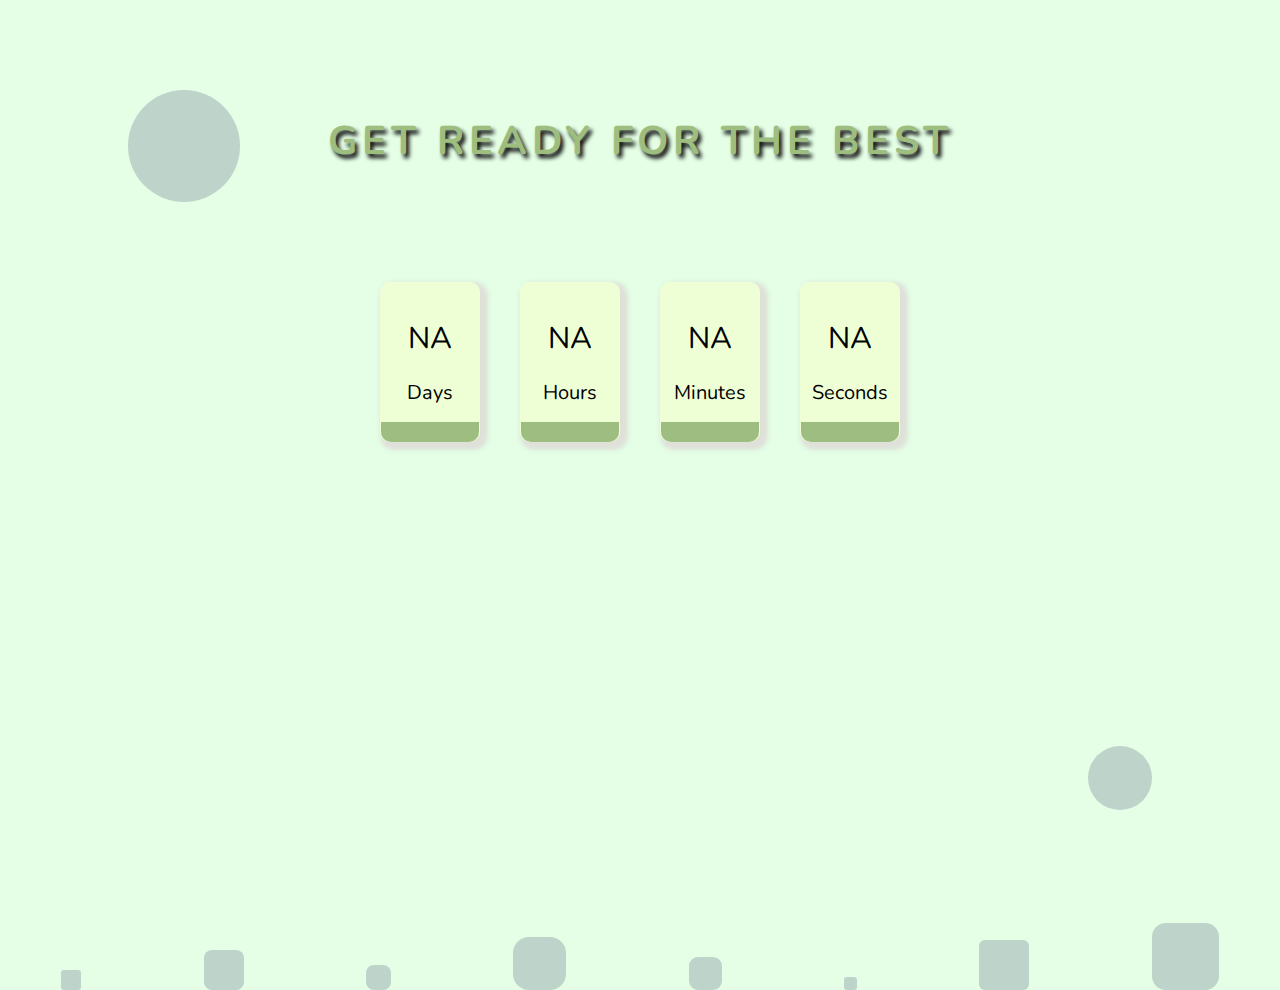
<file: index.html>
<!DOCTYPE html>
<html lang="en">
<head>
    <meta charset="UTF-8">
    <meta http-equiv="X-UA-Compatible" content="IE=edge">
    <meta name="viewport" content="width=device-width, initial-scale=1.0">
    <link rel="stylesheet" href="style/style.css">
    <link rel="preconnect" href="https://fonts.googleapis.com">
    <link rel="preconnect" href="https://fonts.gstatic.com" crossorigin>
    <link href="https://fonts.googleapis.com/css2?family=Mukta:wght@600&display=swap" rel="stylesheet">
    <link rel="preconnect" href="https://fonts.googleapis.com">
    <link rel="preconnect" href="https://fonts.gstatic.com" crossorigin>
    <link href="https://fonts.googleapis.com/css2?family=Nunito:wght@500&display=swap" rel="stylesheet">
    <title>CountDown</title>
</head>
<body>
    <section>
        <h1>get ready for the best</h1>
        <div class="clock">
            <div class="card">
                <div class="d">NA</div>
                <p>Days</p>
            </div>
            <div class="card">
                <div class="h">NA</div>
                <p>Hours</p>
            </div>
            <div class="card">
                <div class="m">NA</div>
                <p>Minutes</p>
            </div>
            <div class="card">
                <div class="s">NA</div>
                <p>Seconds</p>
            </div>
        </div>
        <div class="container">
            <div></div>
        </div>
    </section>
    <ul>
        <li></li>
        <li></li>
        <li></li>
        <li></li>
        <li></li>
        <li></li>
        <li></li>
        <li></li>
    </ul>
    <script src="js.js"></script>
</body>
</html>
</file>
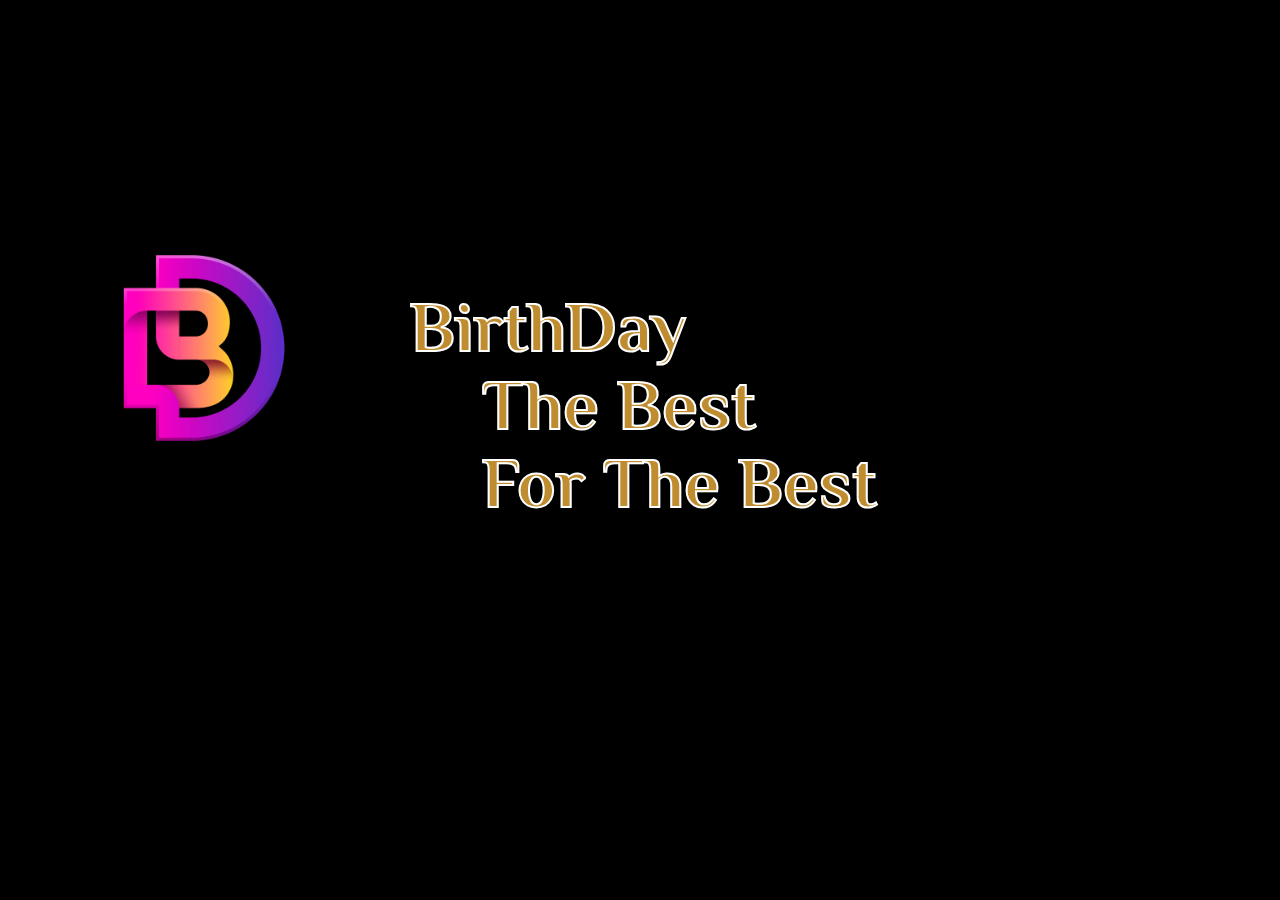
<file: 3-Introduction/index.html>
<!DOCTYPE html>
<html lang="en">
<head>
    <meta charset="UTF-8">
    <meta http-equiv="X-UA-Compatible" content="IE=edge">
    <meta name="viewport" content="width=device-width, initial-scale=1.0">
    <link rel="preconnect" href="https://fonts.googleapis.com">
<link rel="preconnect" href="https://fonts.gstatic.com" crossorigin>
<link href="https://fonts.googleapis.com/css2?family=Marhey:wght@300&family=Philosopher:wght@700&display=swap" rel="stylesheet">
    <link rel="stylesheet" href="style.css">
    <link rel="shortcut icon" href="ico.ico">
    <link rel="icon" href="png.png">
    <title>Besty</title>
</head>
<body>
    <section>
        <!-- <ul class="nav-bar">
            <ul class="o">Main
                <li>Message</li>
                <li>MiniGame</li>
                <li>Reels&Quotes</li>
            </ul>
            <li class="o">Meories</li>
            <li class="o">WhatsApp</li>
            <li class="o">More</li>
        </ul> -->
        <div class="logo"></div>
        <h2>BirthDay<br>&nbsp;&nbsp;&nbsp;&nbsp;The Best<br>&nbsp;&nbsp;&nbsp;&nbsp;For The Best</h2>
        <p class="title"></p>
    </section>
    <script src="js.js"></script>
</body>
</html>
</file>
<file: style/style.css>
@import url('https://fonts.googleapis.com/css2?family=Mukta:wght@600&display=swap');
*{
    margin: 0;
    padding: 0;
}
body{
    width: 100%;
    height: 100vh;
    background-color: rgba(225, 255, 227, 0.904);
    /* font-family: 'Mukta', sans-serif; */
    font-family: 'Nunito', sans-serif;
    overflow: hidden;
}
body::before {
    content: "";
    width: 7rem;
    height: 7rem;
    background-color: #9faeb08c;
    position: absolute;
    border-radius: 50%;
    top: 10%;
    left: 10%;
    animation: round infinite 5s linear;
}
body::after {
    content: "";
    width: 4rem;
    height: 4rem;
    background-color: #9faeb08c;
    position: absolute;
    border-radius: 50%;
    bottom: 10%;
    right: 10%;
    animation: round infinite 5s linear reverse;
}
section {
    width: 100%;
    height: 100%;
    display: flex;
    align-items: center;
    justify-content: space-evenly;
    flex-direction: column;
}
h1 {
    text-transform: uppercase;
    font-size: 40px;
    margin: 20px 0;
    text-shadow: 3px 4px 4px black;
    color: #9ebe7f;
    /* -webkit-text-stroke: aqua 2px; */
    letter-spacing: 5px;
    z-index: 1;
}
.clock {
    display: flex;
    width: 35rem;
    height: 10rem;
    justify-content: space-around;
    align-items: center;
}
.card {
    position: relative;
    height: 100%;
    width: 100%;
    display: flex;
    row-gap: 20px;
    flex-direction: column;
    align-items: center;
    justify-content: center;
    background-color: #faffc585;
    margin: 0 20px;
    font-size: 20px;
    border-radius: 10px;
    box-shadow: #dcd4d4b0 4px 4px 4px 4px;
    z-index: 1;
}
.card::after {
    content: "";
    position: absolute;
    width: 98%;
    height: 20px;
    background-color: #719a51a3;
    border-bottom-right-radius: 10px;
    border-bottom-left-radius: 10px;
    bottom: 0;
}
.card div{
    font-size: 30px;
}
.container {
    width: 100%;
    height: 30vh;
    /* background-color: red; */
    display: flex;
    justify-content: center;
    z-index: 1;
}
.container div {
    background-image: url("");
    width: 25%;
    height: 100%;
    background-size: contain;
    background-repeat: no-repeat;
}
ul {
    width: 100%;
    height: 100vh;
    display: flex;
    position: absolute;
    bottom: -10%;
    left: 0px;
    justify-content: space-around;
    /* margin: 0px 20%; */
    align-items: flex-end;
    list-style: none;
}
ul li:nth-child(1){
    width: 20px;
    height: 20px;
    background-color: #9faeb08c;
    border-radius: 3px;
    animation: up linear 9s infinite;
    animation-delay: 4s;
    position: relative;
}
ul li:nth-child(2){
    width: 40px;
    height: 40px;
    background-color: #9faeb08c;
    border-radius: 8px;
    animation: up linear 4s infinite;
    animation-delay: 1s;
    position: relative;
}
ul li:nth-child(3){
    width: 25px;
    height: 25px;
    background-color: #9faeb08c;
    border-radius: 8px;
    animation: up linear 15s infinite;
    animation-delay: 5s;
    position: relative;
}
ul li:nth-child(4){
    width: 53px;
    height: 53px;
    background-color: #9faeb08c;
    border-radius: 16px;
    animation: up linear 10s infinite;
    position: relative;
}
ul li:nth-child(5){
    width: 33px;
    height: 33px;
    background-color: #9faeb08c;
    border-radius: 9px;
    animation: up linear 7s infinite;
    animation-delay: 3s;
    position: relative;
}
ul li:nth-child(6){
    width: 13px;
    height: 13px;
    background-color: #9faeb08c;
    border-radius: 3px;
    animation: up linear 3s infinite;
    animation-delay: 6s;
    position: relative;
}
ul li:nth-child(7){
    width: 50px;
    height: 50px;
    background-color: #9faeb08c;
    border-radius: 6px;
    animation: up linear 8s infinite;
    animation-delay: 4s;
    position: relative;
}
ul li:nth-child(8){
    width: 67px;
    height: 67px;
    background-color: #9faeb08c;
    border-radius: 14px;
    animation: up linear 11s infinite;
    animation-delay: 2s;
    position: relative;
}
@keyframes round{
    0%{
        transform: rotate(0deg) translate(5rem) rotate(0deg);
    }
    100%{
        transform: rotate(360deg) translate(5rem) rotate(-360deg);
    }
}
@keyframes up {
    0%{
        bottom: 0%;
        rotate: 0deg;
    }
    100%{
        bottom: 110%;
        rotate: 360deg;
    }
}
@media (max-width : 425px) {
    body {
        width: 100%;
        height: 100vh;
        background-color: rgba(225, 255, 227, 0.906);
        font-family: Nunito, sans-serif;
        overflow: hidden;
    }
    section {
        width: 100%;
        height: 100%;
        display: flex;
        align-items: center;
        justify-content: flex-start;
        flex-direction: column;
    }
    h1 {
        text-transform: uppercase;
        font-size: 30px;
        margin: 20px 0px;
        text-shadow: black 3px 4px 4px;
        color: rgb(158, 190, 127);
        letter-spacing: 5px;
        z-index: 1;
        text-align: center;
    }
    .clock {
        /* display: flex; */
        /* width: 100%; */
        /* height: 70rem; */
        /* gap: 40px; */
        /* align-items: center; */
        /* flex-direction: column-reverse; */
        display: grid;
        grid-template-columns: 1fr 1fr;
        grid-template-rows: 1fr 1fr;
        grid-gap: 20%;
        justify-content: center;
        width: 50%;
        height: 60%;
        justify-items: center;
        align-content: center;
        margin: 50px 0;
    }
    .card {
        position: relative;
        height: 20vh;
        width: 70%;
        display: flex;
        row-gap: 20px;
        flex-direction: column;
        align-items: center;
        justify-content: center;
        background-color: rgba(250, 255, 197, 0.52);
        margin: 0px 20px;
        font-size: 20px;
        border-radius: 10px;
        box-shadow: rgba(220, 212, 212, 0.69) 4px 4px 4px 4px;
        z-index: 1;
    }
    .container {
        width: 100%;
        height: 30vh;
        display: flex;
        justify-content: center;
        z-index: 1;
        align-content: center;
        flex-wrap: wrap;
    }
    li:nth-child(7),li:nth-child(8),body::after{
        display: none;
    }
}
</file>
<file: 3-Introduction/style.css>
*{
    margin: 0;
    padding: 0;
}
body {
    /* background: linear-gradient(322deg,#607d8bc2,#9e9e9ec7,#795548); */
    background: black;
    width: 100%;
    height: 100vh;
}
/* p{
    filter: blur(3px);
}
h2{
    filter: blur(20px);
} */
section:nth-child(1){
    width: 100%;
    height: 100%;
    display: grid;
    grid-gap: 3%;
    grid-template-rows: 1fr 1fr 2fr 3fr;
    grid-template-columns: 1fr 1fr 4fr 1fr;
    
}
section:nth-child(1) .nav-bar {
    background-color: black;
    color: white;
    width: 100%;
    height: 100%;
    /* margin: 2%; */
    /* padding: 2%; */
    grid-column: 3/5;
    grid-row: 1/2;
    display: flex;
    justify-content: space-around;
    align-items: center;
    align-content: center;
    flex-wrap: wrap;
    list-style-type: none;
}
section:nth-child(1) .nav-bar ul{
    position: relative;
}
section:nth-child(1) .nav-bar .o{
    border: 2px solid linen;
    padding: 10px 35px;
    border-radius: 20px;
    cursor: pointer;
    transition: 1s;
}
section:nth-child(1) .nav-bar ul::after {
    content: "";
    position: absolute;
    border-top: 8px linen solid;
    border-right: 8px #ff000000 solid;
    border-bottom: 8px #ff000000 solid;
    border-left: 8px #ff000000 solid;
    bottom: 6px;
    right: 12px;
}
section:nth-child(1) .nav-bar .o:hover{
    background: linen;
    color: black;
}
section:nth-child(1) .nav-bar ul li:nth-child(1){
    position: absolute;
    top: 40px;
    left: 70px;
    list-style: none;
    display: none;
    /* border: 2px solid linen; */
}
section:nth-child(1) .nav-bar ul li:nth-child(2){
    position: absolute;
    top: 70px;
    left: 70px;
    list-style: none;
    display: none;
    /* border: 2px solid linen; */
}
section:nth-child(1) .nav-bar ul li:nth-child(3){
    position: absolute;
    top: 100px;
    left: 70px;
    list-style: none;
    display: none;
    /* border: 2px solid linen; */
}
section:nth-child(1) .logo{
    background-color: red;
    width: 100%;
    height: 100%;
    /* margin: 2%;
    padding: 2%; */
    grid-column: 1/3;
    grid-row: 1/4;
    background: url(logo\ BD.png);
    background-size: cover;
}
section:nth-child(1) h2 {
    /* background-color: red; */
    width: 100%;
    height: 100%;
    grid-column: 3/4;
    grid-row: 2/4;
    /* font-family: 'Marhey', sans-serif; */
    font-family: 'Philosopher', sans-serif;
    font-size: 70px;
    color: #ffbc3fbf;
    -webkit-text-stroke: #ffffff 2px;
    display: flex;
    cursor: default;
    flex-direction: column-reverse;
    align-content: flex-start;
    flex-wrap: wrap;
}
section:nth-child(1) .title {
    background-color: black;
    width: 95%;
    height: 100%;
    grid-column: 2/5;
    grid-row: 4/5;
    font-family: 'Work Sans', sans-serif;
    font-size: 23px;
    /* -webkit-text-stroke: #607d8b 2px; */
    color: white;
    display: flex;
    align-items: flex-start;
    justify-content: center;
}
@media (max-width : 1024px){
    section:nth-child(1) .logo{
        grid-row: 2/4;
    }
    section:nth-child(1) h2 {
        font-size: 40px;
    }
}
section:nth-child(1) .logo {
    grid-row: 2/4;
    width: 110%;
    height: 100%;

}
</file>
